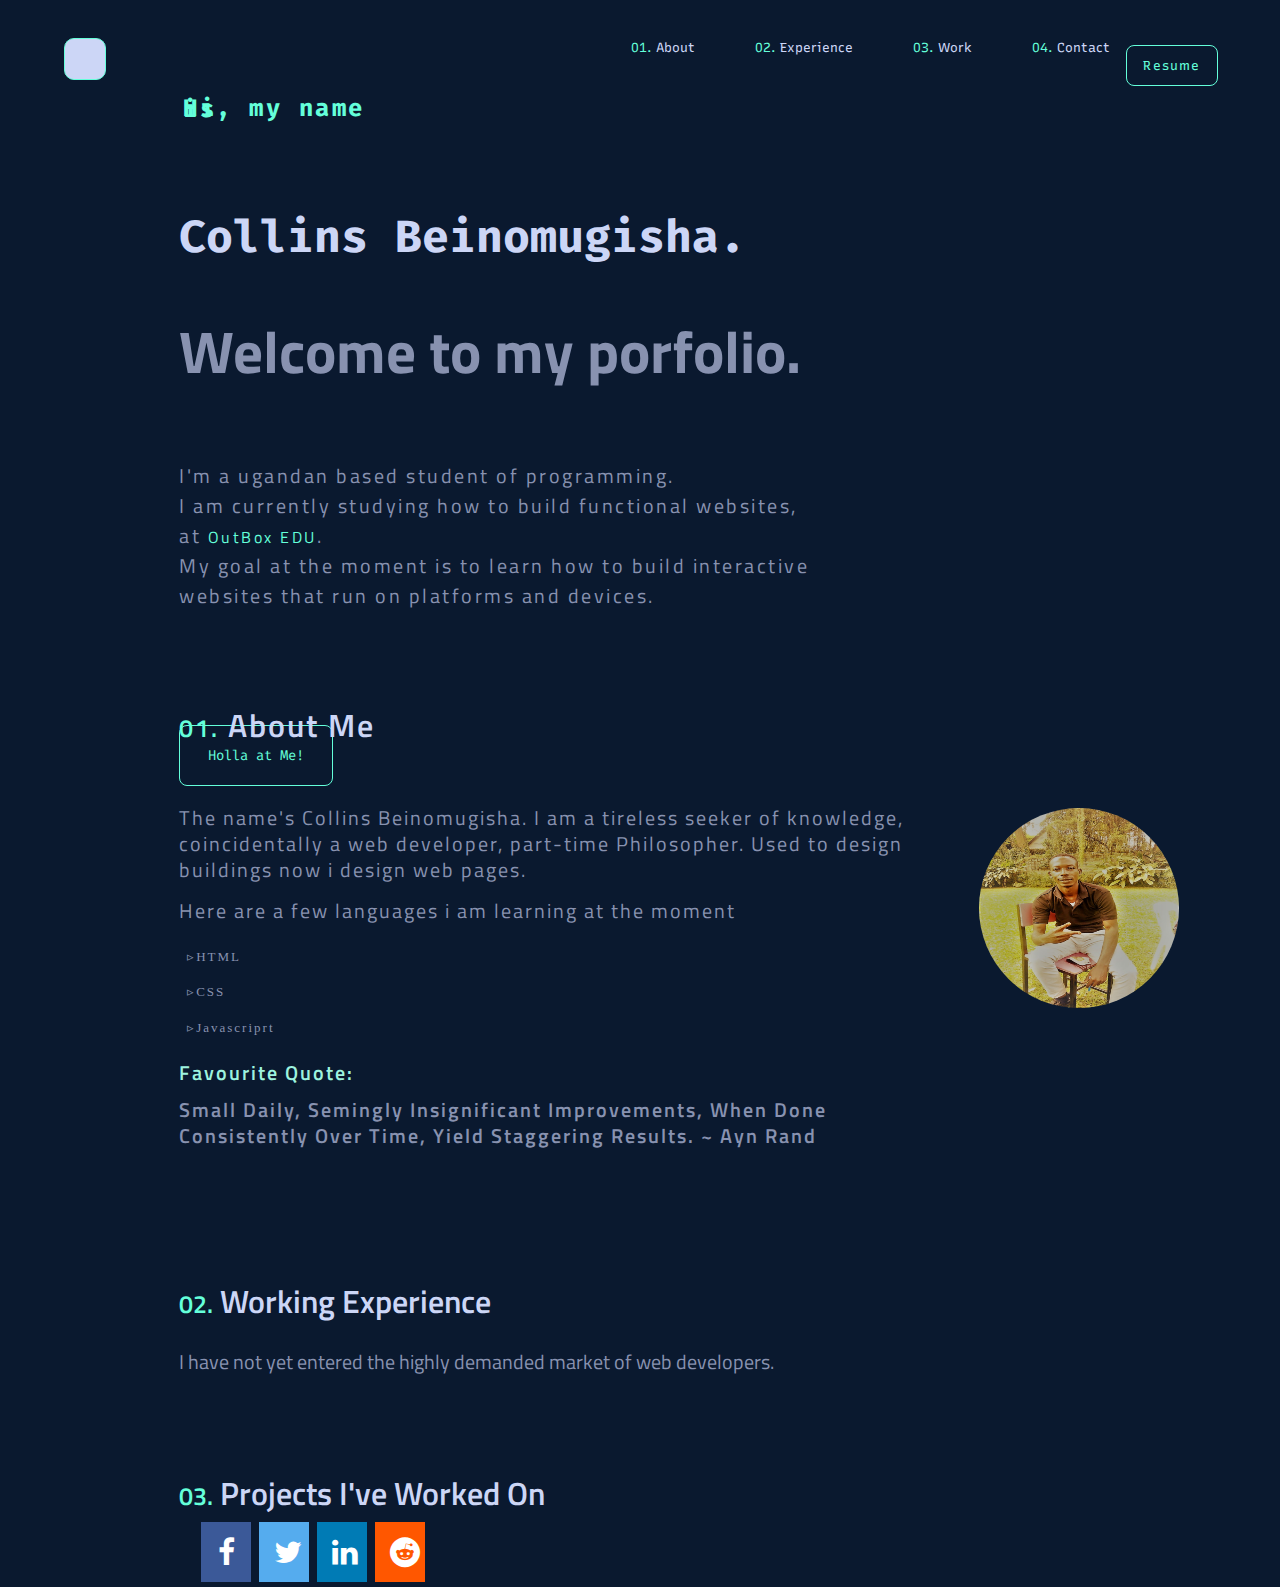
<file: index.html>
<!DOCTYPE html>
<html lang="en">
  <head>
    <meta charset="UTF-8" />
    <meta http-equiv="X-UA-Compatible" content="IE=edge" />
    <meta name="viewport" content="width=device-width, initial-scale=1.0" />
    <link
      rel="stylesheet"
      href="https://stackpath.bootstrapcdn.com/font-awesome/4.7.0/css/font-awesome.min.css"
      integrity="sha384-wvfXpqpZZVQGK6TAh5PVlGOfQNHSoD2xbE+QkPxCAFlNEevoEH3Sl0sibVcOQVnN"
      crossorigin="anonymous"
    />
    <link rel="stylesheet" href="./myPortfolio.css" />
    <title>MyPortifolio</title>
  </head>

  <body>
    <div class="container">
      <header>
        <div id="logo">
          <a href="./index.html"><i class="fas fa-bold"></i></a>
        </div>
        <nav>
          <div class="searchbar">
            <ul>
              <li>
                <a href="#About"><span id="number">01.</span> about</a>
              </li>
              <li>
                <a href="#Jobs"><span id="number">02.</span> experience</a>
              </li>
              <li>
                <a href="#projects"><span id="number">03.</span> work</a>
              </li>
              <li>
                <a href="#contact"><span id="number">04.</span> contact</a>
              </li>
            </ul>
          </div>
          <div><a href="/#resume" id="cv">Resume</a></div>
        </nav>
      </header>
      <section class="section1">
        <div class="firsthead">
          <h1>Hi, my name is</h1>
        </div>
        <div class="secondhead">
          <h2>Collins Beinomugisha.</h2>
        </div>
        <div class="thirdhead">
          <h3>Welcome to my porfolio.</h3>
        </div>
        <div class="firstParagraph">
          <p>
            I'm a ugandan based student of programming. <br />
            I am currently studying how to build functional websites,<br />
            at
            <a href="https://outbox.co.ug/outbox-edu" id="outbox">OutBox EDU</a
            >.
            <br />
            My goal at the moment is to learn how to build interactive
            <br />
            websites that run on platforms and devices.
          </p>
        </div>
        <div class="emailLink">
          <a href="https://bex.collo13@gmail.com">Holla at Me!</a>
        </div>
      </section>

      <section class="section2">
        <div class="aboutMe">
          <h2 id="About"><span id="uno">01.</span> about me</h2>
          <p class="para1">
            The name's <span>Collins Beinomugisha.</span> I am a tireless seeker
            of knowledge, coincidentally a web developer, part-time Philosopher.
            Used to design buildings now i design web pages.
          </p>

          <p class="para1">
            Here are a few languages i am learning at the moment
          </p>
          <ul class="languages">
            <li>HTML</li>
            <li>CSS</li>
            <li>Javascriprt</li>
          </ul>
          <div class="para3">
            <span> Favourite Quote:</span>
            <p class="quote">
              Small daily, semingly insignificant improvements, when done <br />
              consistently over time, yield staggering results. ~ Ayn Rand
            </p>
          </div>

          <div class="myImage">
            <img
              src="./image/me.jpg"
              width="200px"
              height="200px"
              class="pic"
              alt="A picture of myself!"
            />
          </div>
        </div>
      </section>

      <section class="section3">
        <div class="experience">
          <h2 id="Jobs"><span id="uno">02.</span> Working experience</h2>
          <p class="para4">
            I have not yet entered the highly demanded market of web developers.
          </p>
        </div>
      </section>

      <section class="section4">
        <div class="work">
          <h2 id="projects">
            <span id="uno">03.</span> Projects I've Worked On
          </h2>
        </div>
        <div id="social-media-links">
          <!-- adding font awesome icons -->

          <a href="#" class="fa fa-facebook"></a>
          <a href="#" class="fa fa-twitter"></a>
          <a href="#" class="fa fa-linkedin"></a>
          <a href="#" class="fa fa-reddit"></a>
          

        </div>
      </section>
    </div>
  </body>
</html>
</file>
<file: myPortfolio.css>
/* fonts used on my page */

@import url('https://fonts.googleapis.com/css2?family=Recursive:wght@500&display=swap');

@import url('https://fonts.googleapis.com/css2?family=Fira+Code&display=swap');

@import url('https://fonts.googleapis.com/css2?family=Titillium+Web&display=swap');

* {
    margin: 0;
    padding: 0;
    box-sizing: border-box;
}

/* Body section */

body {
    background: #0A192F;
}

/* wrapper div contains the whole web content */

.container {
    margin-top: 3%;
}

/* nav element contains the navigation part of the web page */

header nav {
    max-width: 1400px;
    max-height: 100px;
    background: #0A192F;
    padding: 0 50px;
    cursor: pointer;
}

/* div with the id #logo contains the icon in the header */

header #logo {
    position: absolute;
    left: 5%;
    background-color: #CCD6F6;
    width: 42px;
    height: 42px;
    float: left;
    border: 1px solid #64FFDA;
    border-radius: 10px;
}

/* styling the logo in the nav bar */

header #logo a .fa-bold {
    /* background: #CCD6F6;
    position: absolute;
    left: 35%;
    margin-top: -7px; */
}

#logo a {
    visibility: hidden;
}

/* positioning of the nav bar  */

header nav .searchbar {
    margin-left: 45%;
}

/* styling of unordered list */

nav .searchbar ul {
    display: flex;
    position: relative;
    color: #CCD6F6;
    position: relative;
    list-style: none;
}

/* styling of the links nested in the ul */

nav .searchbar ul a {
    color: #CCD6F6;
    text-decoration: none;
    text-transform: capitalize;
    padding: 10px 10px 10px 50px;
    font-family: 'Recursive',
        sans-serif;
    font-size: 13px;

}

/* hovering effect on the navigation */

nav .searchbar ul a:hover {
    color: #64FFDA;
}

/* styling of the number on sub headings */

#number {
    color: #64FFDA;
}

/* styling the resume part of the nav */

#cv {
    cursor: pointer;
    font-size: 13px;
    font-weight: normal;
    font-family: 'Recursive',
        sans-serif;
    letter-spacing: 1.2px;
    margin-right: 60px;
    padding: 12px 16px;
    color: #64FFDA;
    border: 0.5px solid #64FFDA;
    border-radius: 8px;
    text-decoration: none;
    position: absolute;
    top: 5%;
    left: 88%;
}

/* hovering effect on the resume box */

#cv:hover {
    background: #64ffda1a;
}

/* styling of section1 */

.section1 {
    margin-left: 14%;
    margin-top: 4%;
}

/* styling the frst heading (h1)*/

.section1 .firsthead {
    line-height: 1.3px;
    color: #64FFDA;
    font-size: 12px;
    font-family: 'Fira Code',
        monospace;
    letter-spacing: 2.5px;
    width: 200px;
    height: 47px;
    margin: 0 0 30px 4px;
}

/* styling of second heading (h2) */

.section1 .secondhead {
    position: absolute;
    top: 23%;
    font-size: 30px;
    color: #CCD6F6;
    font-family: 'Fira Code',
        monospace;
}

/* styling of third heading h3 */

.section1 .thirdhead {
    display: block;
    position: absolute;
    top: 33%;
    margin: 10px 0px 0px;
    color: #8892B0;
    font-size: 50px;
    font-family: 'Titillium Web',
        sans-serif;
    max-width: 815px;
    max-height: 72px;
}

/* styling of the first paragraph */

.section1 .firstParagraph {
    position: absolute;
    top: 49%;
    color: #8892B0;
    margin: 20px 0px 0px;
    line-height: 1.5;
    letter-spacing: 2.5px;
    font-size: 20px;
    font-family: 'Titillium Web',
        sans-serif;
    max-width: 800px;
    max-height: 105;
}

/*  styling the link text OutBox Edu */
#outbox {
    color: #64FFDA;
    text-decoration: none;
    font-size: 16px;
}

/* styling of the div emailLink */

.emailLink {
    cursor: pointer;
    font-size: 14px;
    font-family: 'Fira Code',
        monospace;
    padding: 20px 28px;
    margin: 50px 0px 0px;
    border: 0.5px solid #64FFDA;
    border-radius: 8px;
    position: absolute;
    top: 75%;
    left: 14%;
}

/* adding color to emailLink */

.emailLink a {
    text-decoration: none;
    color: #64FFDA;
}

/* adding hovering effect to emailLink */

.emailLink:hover {
    background: #64ffda1a;
}

/* styling the about me div */

.aboutMe {
    display: block;
    position: relative;
    margin-top: 650px;
    margin-left: 14%;
    letter-spacing: 2px;
    line-height: 1.5;
    max-width: 800px;
}

/* styling the text "About Me" */

#About {
    position: absolute;
    top: -30%;
    text-transform: capitalize;
    font-weight: 600;
    font-family: 'Titillium Web',
        sans-serif;
    font-size: 32px;
    color: #CCD6F6;
}

#uno {
    color: #64FFDA;
    font-size: 25px;
}

/* styling para1 in the aboutMe div */

.aboutMe .para1 {
    display: block;
    color: #8892B0;
    margin: 0px 0px 15px;
    font-family: 'Titillium Web',
        sans-serif;
    line-height: 1.3;
    font-size: 20px;
}

/* styling para3 */

.para3 {
    margin-top: 15px;
}

/* styling the quote */

.para3 .quote {
    display: block;
    color: #8892B0;
    margin: 10px 0px 15px;
    font-family: 'Titillium Web',
        sans-serif;
    line-height: 1.3;
    font-size: 20px;
    font-weight: 550;
    text-transform: capitalize;
}

/* styling the span in para3 */

.para3 span {
    color: #9df3df;
    font-family: 'Titillium Web',
        sans-serif;
    line-height: 1.3;
    font-size: 20px;
    font-weight: 550;
    margin-top: 30px;
}

/* styling the ul in the about part */

.aboutMe .languages li {
    list-style: none;
    color: #8892B0;
    font-size: 13px;
    padding: 8px;
}

/* adding the ul with a pseudo element*/

.aboutMe .languages li::before {
    content: "▹";
    /* "▹"	white right-pointing small triangle*/
}

/* styling of my image */

.myImage {
    position: absolute;
    top: 1%;
    left: 100%;
}

/* addding curves on the image */

.myImage .pic {
    border-radius: 50%;
}

/* styling of section3 */

.section3 {
    position: relative;
    margin-left: 14%;
    margin-top: 10%;
}

/* styling heading (h2) in section3 */

.section3 h2 {
    position: absolute;
    /* top: -30%; */
    text-transform: capitalize;
    font-weight: 600;
    font-family: 'Titillium Web',
        sans-serif;
    font-size: 32px;
    color: #CCD6F6;
}

/* styling div para4 */

.section3 p {
    color: #8892B0;
    font-family: 'Titillium Web',
        sans-serif;
    font-size: 20px;
    position: absolute;
    bottom: -100px;
}

/* styling section4*/

.section4 {
    position: relative;
    margin-left: 14%;
    margin-top: 25%;
}

.section4 h2 {
    text-transform: capitalize;
    font-weight: 600;
    font-family: 'Titillium Web',
    sans-serif;
    font-size: 32px;
    color: #CCD6F6;
}

/* styling social media icons */

#social-media-links {
    padding-left: 20px;
}

.fa {
    padding: 15px;
    font-size: 30px;
    width: 50px;
    text-align: center;
    text-decoration: none;
    margin: 5px 2px;
}

.fa:hover {
    opacity: 0.7;
}

.fa-facebook {
    background: #3B5998;
    color: white;
}

.fa-twitter {
    background: #55ACEE;
    color: white;
}

.fa-linkedin {
    background: #007bb5;
    color: white;
}

.fa-reddit {
    background: #ff5700;
    color: white;
}
</file>
